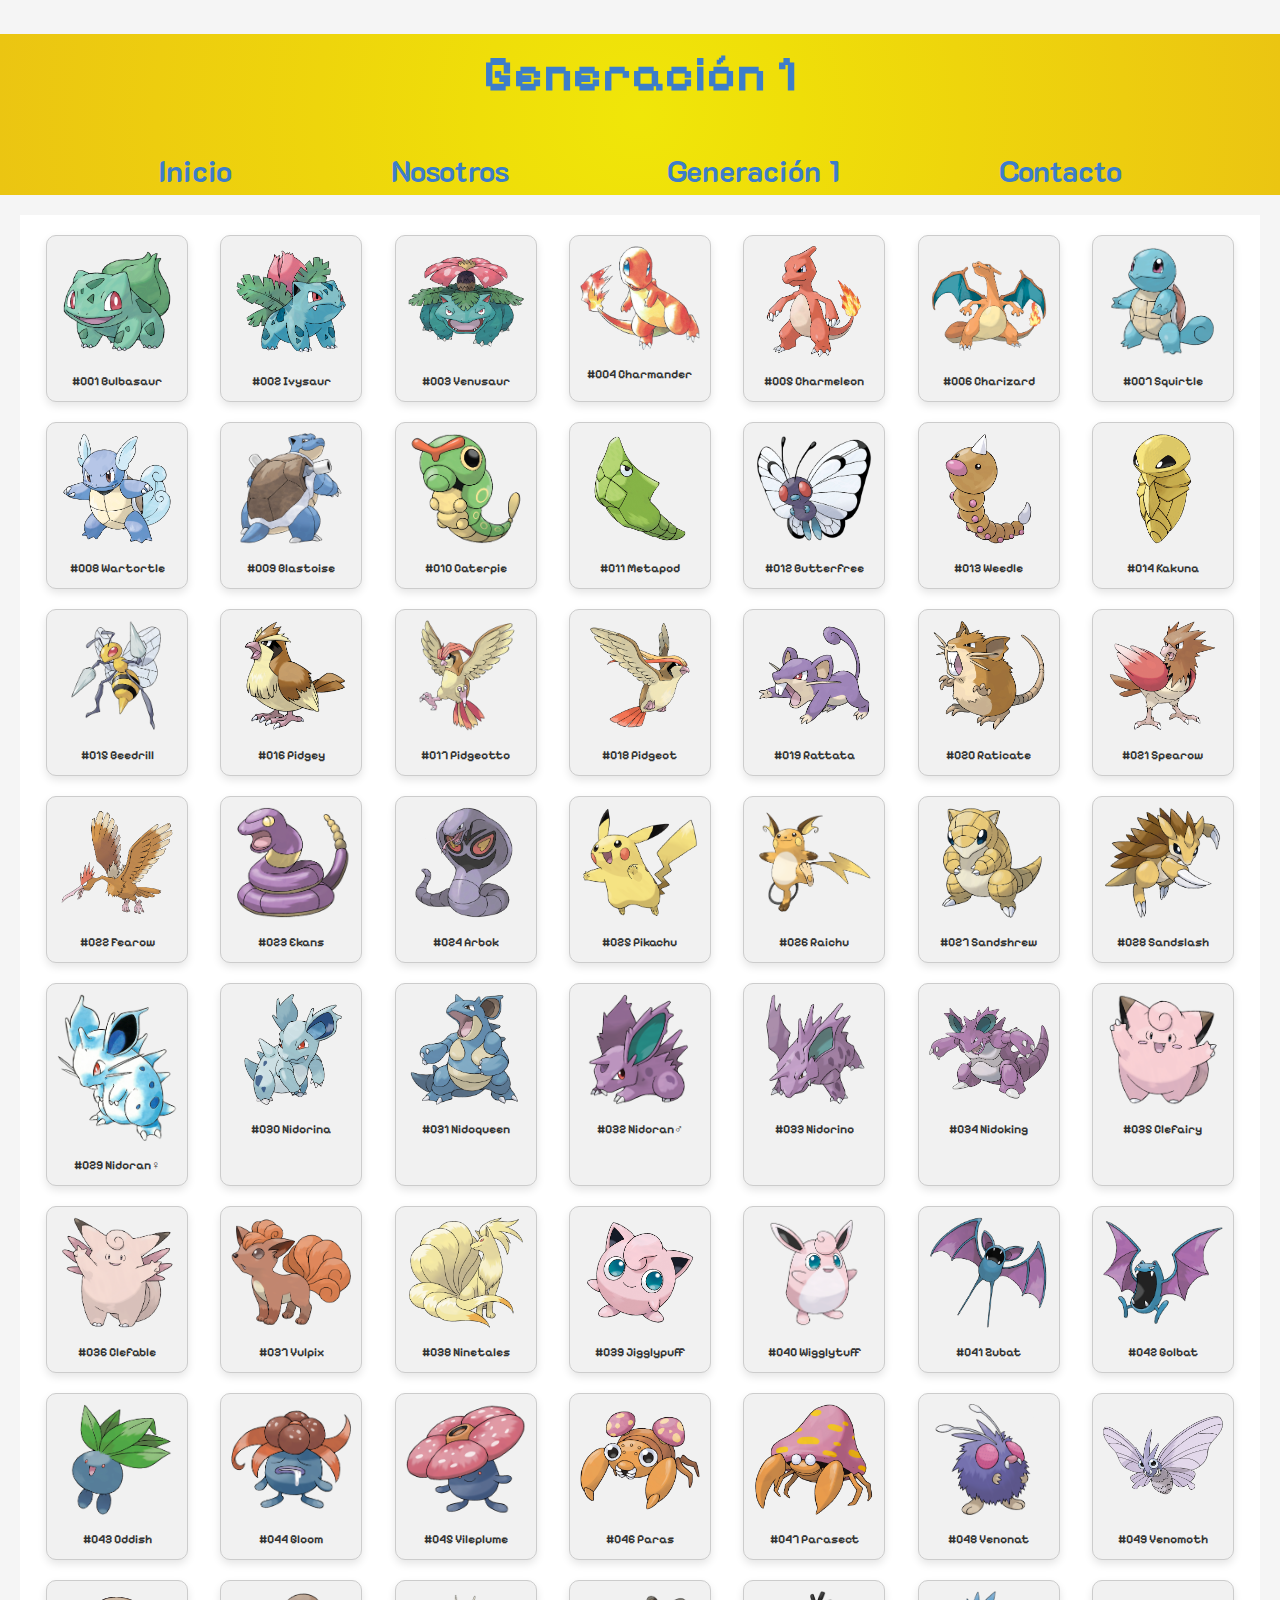
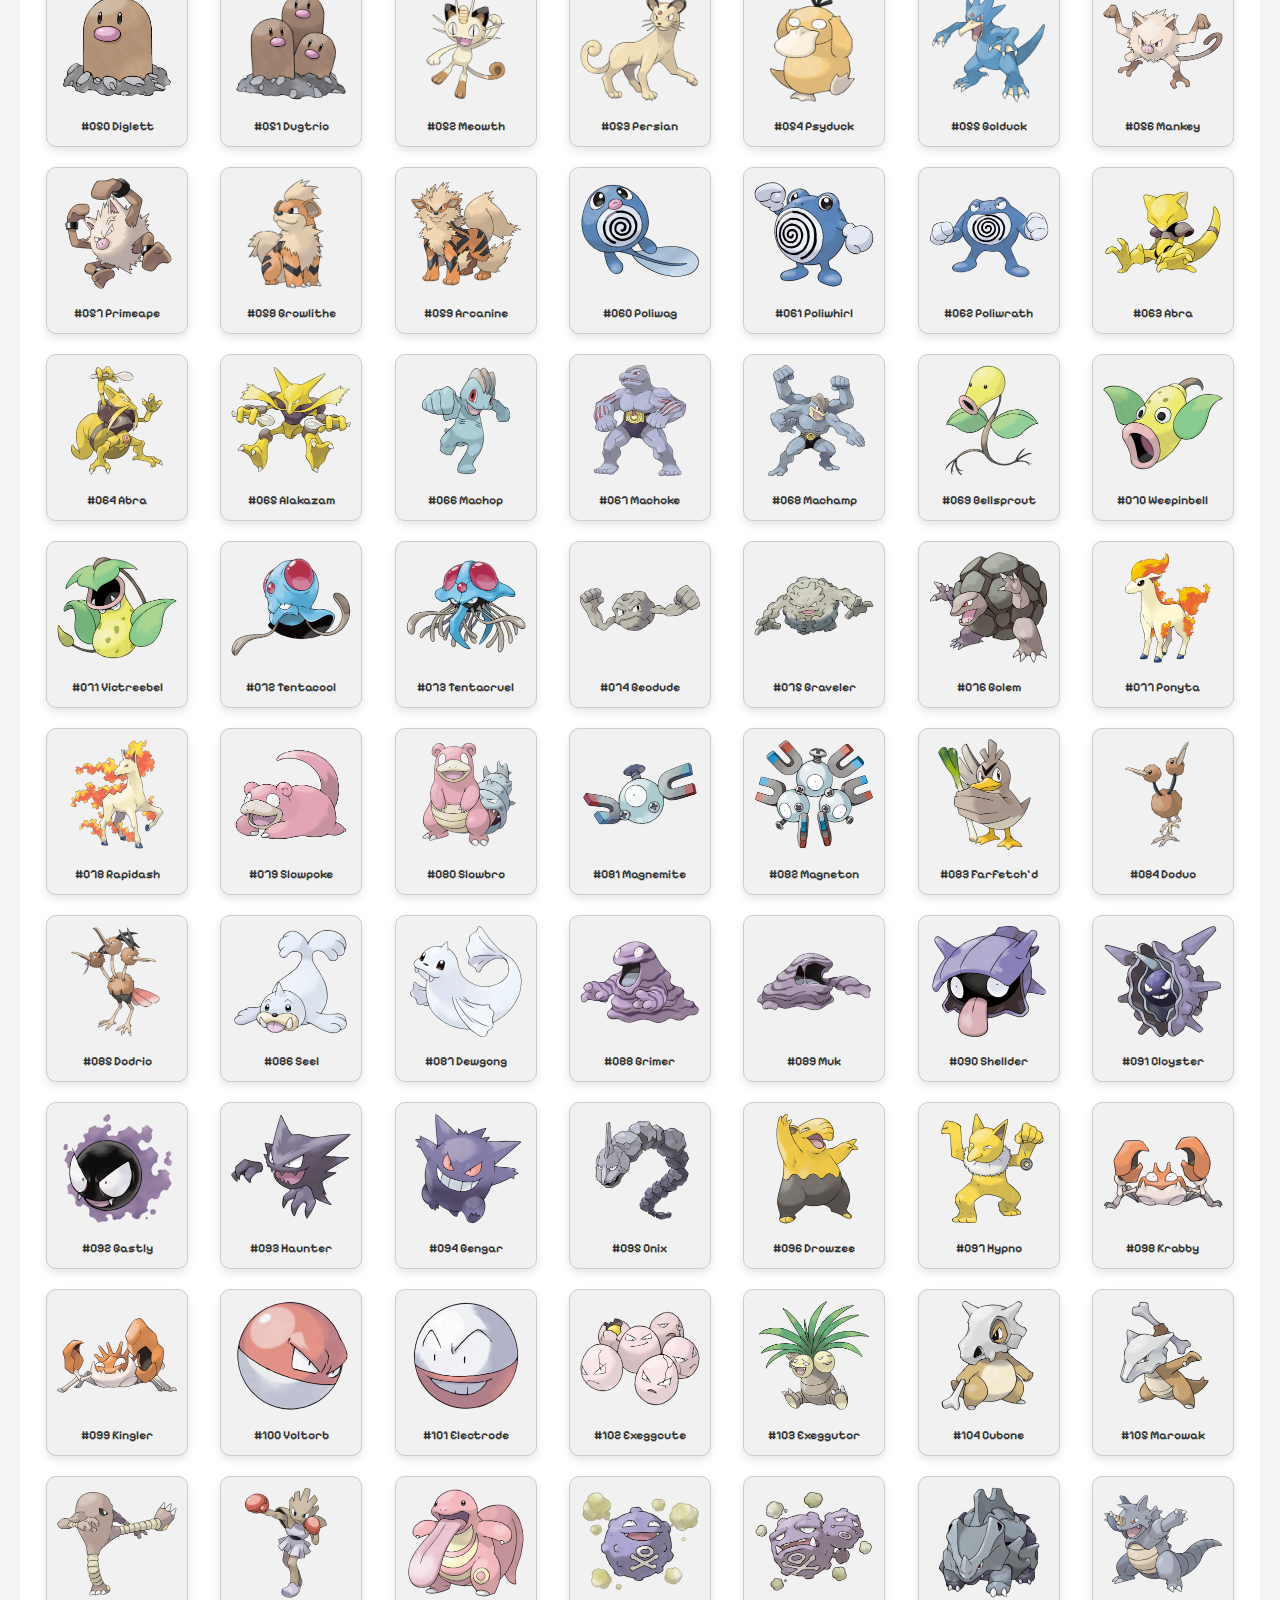
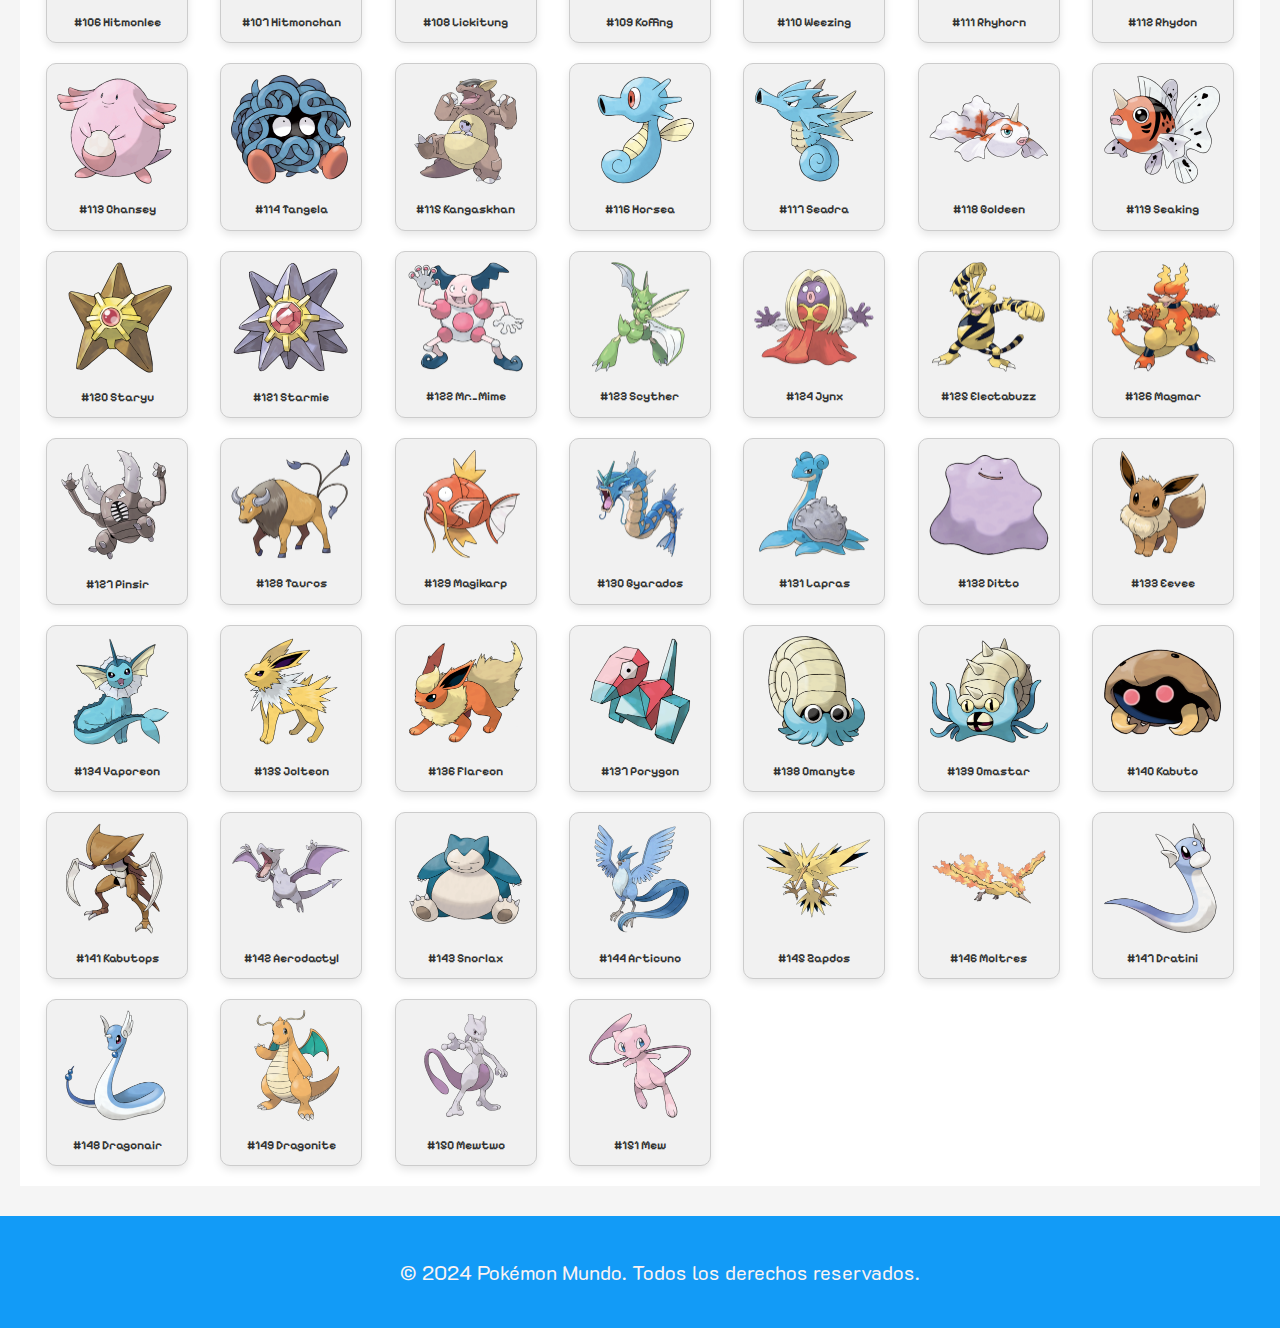
<file: generacion1.html>
<!DOCTYPE html>
<html lang="es">
<head>
    <meta charset="UTF-8">
    <meta name="viewport" content="width=device-width, initial-scale=1.0">
    <title>Generación 1 - Mundo Pokémon</title>
    <link rel="stylesheet" href="stylesgen1.css">
    <link rel="preconnect" href="https://fonts.googleapis.com">
    <link rel="preconnect" href="https://fonts.gstatic.com" crossorigin>
    <link href="https://fonts.googleapis.com/css2?family=Pixelify+Sans:wght@400..700&display=swap" rel="stylesheet">
    <link href="https://fonts.googleapis.com/css2?family=K2D:ital,wght@0,100;0,200;0,300;0,400;0,500;0,600;0,700;0,800;1,100;1,200;1,300;1,400;1,500;1,600;1,700;1,800&display=swap" rel="stylesheet">

</head>
<body>
    <header>
        <h1>Generación 1</h1>
        <nav>
            <ul>
                <li><a href="index.html">Inicio</a></li>
                <li><a href="sobreNosotros.html">Nosotros</a></li>
                <li><a href="generacion1.html">Generación 1</a></li>
                <li><a href="contact.html">Contacto</a></li>
            </ul>
        </nav>
    </header>

    <section id="generacion1">
            <div class="pokemon-list">
            

            <div class="pokemon">
                <a href="pd.html?pokemon=Bulbasaur">
                    <img src="images/Bulbasaur.png" alt="Bulbasaur">
                    <h3>#001 Bulbasaur</h3>
                </a>
            </div>
            
            <div class="pokemon">
                <a href="pd.html?pokemon=Ivysaur">
                    <img src="images/Ivysaur.png" alt="Ivysaur">
                    <h3>#002 Ivysaur</h3>
                </a>
            </div>
            
            <div class="pokemon">
                <a href="pd.html?pokemon=Venusaur">
                    <img src="images/Venusaur.png" alt="Venusaur">
                    <h3>#003 Venusaur</h3>
                </a>
            </div>
            
            <div class="pokemon">
                <a href="pd.html?pokemon=Charmander">
                    <img src="images/Charmander.png" alt="Charmander">
                    <h3>#004 Charmander</h3>
                </a>
            </div>
            
            <div class="pokemon">
                <a href="pd.html?pokemon=Charmeleon">
                    <img src="images/Charmeleon.png" alt="Charmeleon">
                    <h3>#005 Charmeleon</h3>
                </a>
            </div>
            
            <div class="pokemon">
                <a href="pd.html?pokemon=Charizard">
                    <img src="images/Charizard.png" alt="Charizard">
                    <h3>#006 Charizard</h3>
                </a>
            </div>
            
            <div class="pokemon">
                <a href="pd.html?pokemon=Squirtle">
                    <img src="images/Squirtle.png" alt="Squirtle">
                    <h3>#007 Squirtle</h3>
                </a>
            </div>
            
            <div class="pokemon">
                <a href="pd.html?pokemon=Wartortle">
                    <img src="images/Wartortle.png" alt="Wartortle">
                    <h3>#008 Wartortle</h3>
                </a>
            </div>
            
            <div class="pokemon">
                <a href="pd.html?pokemon=Blastoise">
                    <img src="images/Blastoise.png" alt="Blastoise">
                    <h3>#009 Blastoise</h3>
                </a>
            </div>
            
            <div class="pokemon">
                <a href="pd.html?pokemon=Caterpie">
                    <img src="images/Caterpie.png" alt="Caterpie">
                    <h3>#010 Caterpie</h3>
                </a>
            </div>
            
            <div class="pokemon">
                <a href="pd.html?pokemon=Metapod">
                    <img src="images/Metapod.png" alt="Metapod">
                    <h3>#011 Metapod</h3>
                </a>
            </div>
            
            <div class="pokemon">
                <a href="pd.html?pokemon=Butterfree">
                    <img src="images/Butterfree.png" alt="Butterfree">
                    <h3>#012 Butterfree</h3>
                </a>
            </div>
            
            <div class="pokemon">
                <a href="pd.html?pokemon=Weedle">
                    <img src="images/Weedle.png" alt="Weedle">
                    <h3>#013 Weedle</h3>
                </a>
            </div>
            
            <div class="pokemon">
                <a href="pd.html?pokemon=Kakuna">
                    <img src="images/Kakuna.png" alt="Kakuna">
                    <h3>#014 Kakuna</h3>
                </a>
            </div>

            <div class="pokemon">
                <a href="pd.html?pokemon=Beedrill">
                <img src="images/Beedrill.png" alt="Beedrill">
                <h3>#015 Beedrill</h3>
                </a>
            </div>
            
            <div class="pokemon">
                <a href="pd.html?pokemon=Pidgey">
                    <img src="images/Pidgey.png" alt="Pidgey">
                    <h3>#016 Pidgey</h3>
                </a>
            </div>
            
            <div class="pokemon">
                <a href="pd.html?pokemon=Pidgeotto">
                    <img src="images/Pidgeotto.png" alt="Pidgeotto">
                    <h3>#017 Pidgeotto</h3>
                </a>
            </div>
            
            <div class="pokemon">
                <a href="pd.html?pokemon=Pidgeot">
                    <img src="images/Pidgeot.png" alt="Pidgeot">
                    <h3>#018 Pidgeot</h3>
                </a>
            </div>
            
            <div class="pokemon">
                <a href="pd.html?pokemon=Rattata">
                    <img src="images/Rattata.png" alt="Rattata">
                    <h3>#019 Rattata</h3>
                </a>
            </div>
            
            <div class="pokemon">
                <a href="pd.html?pokemon=Raticate">
                    <img src="images/Raticate.png" alt="Raticate">
                    <h3>#020 Raticate</h3>
                </a>
            </div>
            
            <div class="pokemon">
                <a href="pd.html?pokemon=Spearow">
                    <img src="images/Spearow.png" alt="Spearow">
                    <h3>#021 Spearow</h3>
                </a>
            </div>
            
            <div class="pokemon">
                <a href="pd.html?pokemon=Fearow">
                    <img src="images/Fearow.png" alt="Fearow">
                    <h3>#022 Fearow</h3>
                </a>
            </div>
            
            <div class="pokemon">
                <a href="pd.html?pokemon=Ekans">
                    <img src="images/Ekans.png" alt="Ekans">
                    <h3>#023 Ekans</h3>
                </a>
            </div>

            <div class="pokemon">
                <a href="pd.html?pokemon=Arbok">
                <img src="images/Arbok.png" alt="Arbok">
                <h3>#024 Arbok</h3>
                </a>
            </div>
            
            <div class="pokemon">
                <a href="pd.html?pokemon=Pikachu">
                    <img src="images/Pikachu.png" alt="Pikachu">
                    <h3>#025 Pikachu</h3>
                </a>
            </div>
            
            <div class="pokemon">
                <a href="pd.html?pokemon=Raichu">
                    <img src="images/Raichu.png" alt="Raichu">
                    <h3>#026 Raichu</h3>
                </a>
            </div>
            
            <div class="pokemon">
                <a href="pd.html?pokemon=Sandshrew">
                    <img src="images/Sandshrew.png" alt="Sandshrew">
                    <h3>#027 Sandshrew</h3>
                </a>
            </div>
            
            <div class="pokemon">
                <a href="pd.html?pokemon=Sandslash">
                    <img src="images/Sandslash.png" alt="Sandslash">
                    <h3>#028 Sandslash</h3>
                </a>
            </div>
            
            <div class="pokemon">
                <a href="pd.html?pokemon=Nidoran♀">
                    <img src="images/Nidoran♀.png" alt="Nidoran♀">
                    <h3>#029 Nidoran♀</h3>
                </a>
            </div>
            
            <div class="pokemon">
                <a href="pd.html?pokemon=Nidorina">
                    <img src="images/Nidorina.png" alt="Nidorina">
                    <h3>#030 Nidorina</h3>
                </a>
            </div>
            
            <div class="pokemon">
                <a href="pd.html?pokemon=Nidoqueen">
                    <img src="images/Nidoqueen.png" alt="Nidoqueen">
                    <h3>#031 Nidoqueen</h3>
                </a>
            </div>
            
            <div class="pokemon">
                <a href="pd.html?pokemon=Nidoran♂">
                    <img src="images/Nidoran♂.png" alt="Nidoran♂">
                    <h3>#032 Nidoran♂</h3>
                </a>
            </div>
            
            <div class="pokemon">
                <a href="pd.html?pokemon=Nidorino">
                    <img src="images/Nidorino.png" alt="Nidorino">
                    <h3>#033 Nidorino</h3>
                </a>
            </div>
            
            <div class="pokemon">
                <a href="pd.html?pokemon=Nidoking">
                    <img src="images/Nidoking.png" alt="Nidoking">
                    <h3>#034 Nidoking</h3>
                </a>
            </div>
            
            <div class="pokemon">
                <a href="pd.html?pokemon=Clefairy">
                    <img src="images/Clefairy.png" alt="Clefairy">
                    <h3>#035 Clefairy</h3>
                </a>
            </div>
            
            <div class="pokemon">
                <a href="pd.html?pokemon=Clefable">
                    <img src="images/Clefable.png" alt="Clefable">
                    <h3>#036 Clefable</h3>
                </a>
            </div>
            
            <div class="pokemon">
                <a href="pd.html?pokemon=Vulpix">
                    <img src="images/Vulpix.png" alt="Vulpix">
                    <h3>#037 Vulpix</h3>
                </a>
            </div>

            <div class="pokemon">
                <a href="pd.html?pokemon=Ninetales">
                    <img src="images/Ninetales.png" alt="Ninetales">
                    <h3>#038 Ninetales</h3>
                </a>
            </div>

            <div class="pokemon">
                <a href="pd.html?pokemon=Jigglypuff">
                    <img src="images/Jigglypuff.png" alt="Jigglypuff">
                    <h3>#039 Jigglypuff</h3>
                </a>
            </div>

            <div class="pokemon">
                <a href="pd.html?pokemon=Wigglytuff">
                    <img src="images/Wigglytuff.png" alt="Wigglytuff">
                    <h3>#040 Wigglytuff</h3>
                </a>
            </div>

            <div class="pokemon">
                <a href="pd.html?pokemon=Zubat">
                    <img src="images/Zubat.png" alt="Zubat">
                    <h3>#041 Zubat</h3>
                </a>
            </div>

            <div class="pokemon">
                <a href="pd.html?pokemon=Golbat">
                    <img src="images/Golbat.png" alt="Golbat">
                    <h3>#042 Golbat</h3>
                </a>
            </div>
            
            <div class="pokemon">
                <a href="pd.html?pokemon=Oddish">
                    <img src="images/Oddish.png" alt="Oddish">
                    <h3>#043 Oddish</h3>
                </a>
            </div>
            
            <div class="pokemon">
                <a href="pd.html?pokemon=Gloom">
                    <img src="images/Gloom.png" alt="Gloom">
                    <h3>#044 Gloom</h3>
                </a>
            </div>
            
            <div class="pokemon">
                <a href="pd.html?pokemon=Vileplume">
                    <img src="images/Vileplume.png" alt="Vileplume">
                    <h3>#045 Vileplume</h3>
                </a>
            </div>
            
            <div class="pokemon">
                <a href="pd.html?pokemon=Paras">
                    <img src="images/Paras.png" alt="Paras">
                    <h3>#046 Paras</h3>
                </a>
            </div>
            
            <div class="pokemon">
                <a href="pd.html?pokemon=Parasect">
                    <img src="images/Parasect.png" alt="Parasect">
                    <h3>#047 Parasect</h3>
                </a>
            </div>
            
            <div class="pokemon">
                <a href="pd.html?pokemon=Venonat">
                    <img src="images/Venonat.png" alt="Venonat">
                    <h3>#048 Venonat</h3>
                </a>
            </div>
            
            <div class="pokemon">
                <a href="pd.html?pokemon=Venomoth">
                    <img src="images/Venomoth.png" alt="Venomoth">
                    <h3>#049 Venomoth</h3>
                </a>
            </div>
            
            <div class="pokemon">
                <a href="pd.html?pokemon=Diglett">
                    <img src="images/Diglett.png" alt="Diglett">
                    <h3>#050 Diglett</h3>
                </a>
            </div>
            
            <div class="pokemon">
                <a href="pd.html?pokemon=Dugtrio">
                    <img src="images/Dugtrio.png" alt="Dugtrio">
                    <h3>#051 Dugtrio</h3>
                </a>
            </div>
            
            <div class="pokemon">
                <a href="pd.html?pokemon=Meowth">
                    <img src="images/Meowth.png" alt="Meowth">
                    <h3>#052 Meowth</h3>
                </a>
            </div>
            
            <div class="pokemon">
                <a href="pd.html?pokemon=Persian">
                    <img src="images/Persian.png" alt="Persian">
                    <h3>#053 Persian</h3>
                </a>
            </div>
            
            <div class="pokemon">
                <a href="pd.html?pokemon=Psyduck">
                    <img src="images/Psyduck.png" alt="Psyduck">
                    <h3>#054 Psyduck</h3>
                </a>
            </div>
            
            <div class="pokemon">
                <a href="pd.html?pokemon=Golduck">
                    <img src="images/Golduck.png" alt="Golduck">
                    <h3>#055 Golduck</h3>
                </a>
            </div>
            
            <div class="pokemon">
                <a href="pd.html?pokemon=Mankey">
                    <img src="images/Mankey.png" alt="Mankey">
                    <h3>#056 Mankey</h3>
                </a>
            </div>
            
            <div class="pokemon">
                <a href="pd.html?pokemon=Primeape">
                    <img src="images/Primeape.png" alt="Primeape">
                    <h3>#057 Primeape</h3>
                </a>
            </div>
            
            <div class="pokemon">
                <a href="pd.html?pokemon=Growlithe">
                    <img src="images/Growlithe.png" alt="Growlithe">
                    <h3>#058 Growlithe</h3>
                </a>
            </div>
            
                        
            <div class="pokemon">
                <a href="pd.html?pokemon=Arcanine">
                <img src="images/Arcanine.png" alt="Arcanine">
                <h3>#059 Arcanine</h3>
                </a>
            </div>
            
            
            <div class="pokemon">
                <a href="pd.html?pokemon=Poliwag">
                <img src="images/Poliwag.png" alt="Poliwag">
                <h3>#060 Poliwag</h3>
                </a>
            </div>

            <div class="pokemon">
                <a href="pd.html?pokemon=Poliwhirl">
                <img src="images/Poliwhirl.png" alt="Poliwhirl">
                <h3>#061 Poliwhirl</h3>
                </a>
            </div>   
            
            <div class="pokemon">
                <a href="pd.html?pokemon=Poliwrath">
                <img src="images/Poliwrath.png" alt="Poliwrath">
                <h3>#062 Poliwrath</h3>
                </a>
            </div>

            <div class="pokemon">
                <a href="pd.html?pokemon=Abra">
                <img src="images/Abra.png" alt="Abra">
                <h3>#063 Abra</h3>
                </a>
            </div>

            <div class="pokemon">
                <a href="pd.html?pokemon=Kadabra">
                <img src="images/Kadabra.png" alt="Kadabra">
                <h3>#064 Abra</h3>
                </a>
            </div>

            <div class="pokemon">
                <a href="pd.html?pokemon=Alakazam">
                <img src="images/Alakazam.png" alt="Alakazam">
                <h3>#065 Alakazam</h3>
                </a>
            </div>

            <div class="pokemon">
                <a href="pd.html?pokemon=Machop">
                <img src="images/Machop.png" alt="Machop">
                <h3>#066 Machop</h3>
                </a>
            </div>

            <div class="pokemon">
                <a href="pd.html?pokemon=Machoke">
                <img src="images/Machoke.png" alt="Machoke">
                <h3>#067 Machoke</h3>
                </a>
            </div>

            <div class="pokemon">
                <a href="pd.html?pokemon=Machamp">
                <img src="images/Machamp.png" alt="Machamp">
                <h3>#068 Machamp</h3>
                </a>
            </div>

            <div class="pokemon">
                <a href="pd.html?pokemon=Bellsprout">
                <img src="images/Bellsprout.png" alt="Bellsprout">
                <h3>#069 Bellsprout</h3>
                </a>
            </div>

            <div class="pokemon">
                <a href="pd.html?pokemon=Weepinbell">
                <img src="images/Weepinbell.png" alt="Weepinbell">
                <h3>#070 Weepinbell</h3>
                </a>
            </div>

            <div class="pokemon">
                <a href="pd.html?pokemon=Victreebel">
                <img src="images/Victreebel.png" alt="Victreebel">
                <h3>#071 Victreebel</h3>
                </a>
            </div>

            <div class="pokemon">
                <a href="pd.html?pokemon=Tentacool">
                <img src="images/Tentacool.png" alt="Tentacool">
                <h3>#072 Tentacool</h3>
                </a>
            </div>

            <div class="pokemon">
                <a href="pd.html?pokemon=Tentacruel">
                <img src="images/Tentacruel.png" alt="Tentacruel">
                <h3>#073 Tentacruel</h3>
                </a>
            </div>

            <div class="pokemon">
                <a href="pd.html?pokemon=Geodude">
                <img src="images/Geodude.png" alt="Geodude">
                <h3>#074 Geodude</h3>
                </a>
            </div>

            <div class="pokemon">
                <a href="pd.html?pokemon=Graveler">
                <img src="images/Graveler.png" alt="Graveler">
                <h3>#075 Graveler</h3>
                </a>
            </div>

            <div class="pokemon">
                <a href="pd.html?pokemon=Golem">
                <img src="images/Golem.png" alt="Golem">
                <h3>#076 Golem</h3>
                </a>
            </div>

            <div class="pokemon">
                <a href="pd.html?pokemon=Ponyta">
                <img src="images/Ponyta.png" alt="Ponyta">
                <h3>#077 Ponyta</h3>
                </a>
            </div>

            <div class="pokemon">
                <a href="pd.html?pokemon=Rapidash">
                <img src="images/Rapidash.png" alt="Rapidash">
                <h3>#078 Rapidash</h3>
                </a>
            </div>

            <div class="pokemon">
                <a href="pd.html?pokemon=Slowpoke">
                <img src="images/Slowpoke.png" alt="Slowpoke">
                <h3>#079 Slowpoke</h3>
                </a>
            </div>

            <div class="pokemon">
                <a href="pd.html?pokemon=Slowbro">
                <img src="images/Slowbro.png" alt="Slowbro">
                <h3>#080 Slowbro</h3>
                </a>
            </div>

            <div class="pokemon">
                <a href="pd.html?pokemon=Magnemite">
                <img src="images/Magnemite.png" alt="Magnemite">
                <h3>#081 Magnemite</h3>
                </a>
            </div>

            <div class="pokemon">
                <a href="pd.html?pokemon=Magneton">
                <img src="images/Magneton.png" alt="Magneton">
                <h3>#082 Magneton</h3>
                </a>
            </div>

            <div class="pokemon">
                <a href="pd.html?pokemon=Farfetch'd">
                <img src="images/Farfetch'd.png" alt="Farfetch'd">
                <h3>#083 Farfetch'd</h3>
                </a>
            </div>

            <div class="pokemon">
                <a href="pd.html?pokemon=Doduo">
                <img src="images/Doduo.png" alt="Doduo">
                <h3>#084 Doduo</h3>
                </a>
            </div>

            <div class="pokemon">
                <a href="pd.html?pokemon=Dodrio">
                <img src="images/Dodrio.png" alt="Dodrio">
                <h3>#085 Dodrio</h3>
                </a>
            </div>

            <div class="pokemon">
                <a href="pd.html?pokemon=Seel">
                <img src="images/Seel.png" alt="Seel">
                <h3>#086 Seel</h3>
                </a>
            </div>

            <div class="pokemon">
                <a href="pd.html?pokemon=Dewgong">
                <img src="images/Dewgong.png" alt="Dewgong">
                <h3>#087 Dewgong</h3>
                </a>
            </div>

            <div class="pokemon">
                <a href="pd.html?pokemon=Grimer">
                <img src="images/Grimer.png" alt="Grimer">
                <h3>#088 Grimer</h3>
                </a>
            </div>

            <div class="pokemon">
                <a href="pd.html?pokemon=Muk">
                <img src="images/Muk.png" alt="Muk">
                <h3>#089 Muk</h3>
                </a>
            </div>

            <div class="pokemon">
                <a href="pd.html?pokemon=Shellder">
                <img src="images/Shellder.png" alt="Shellder">
                <h3>#090 Shellder</h3>
                </a>
            </div>

            <div class="pokemon">
                <a href="pd.html?pokemon=Cloyster">
                <img src="images/Cloyster.png" alt="Cloyster">
                <h3>#091 Cloyster</h3>
                </a>
            </div>

            <div class="pokemon">
                <a href="pd.html?pokemon=Gastly">
                <img src="images/Gastly.png" alt="Gastly">
                <h3>#092 Gastly</h3>
                </a>
            </div>

            <div class="pokemon">
                <a href="pd.html?pokemon=Haunter">
                <img src="images/Haunter.png" alt="Haunter">
                <h3>#093 Haunter</h3>
                </a>
            </div>

            <div class="pokemon">
                <a href="pd.html?pokemon=Gengar">
                <img src="images/Gengar.png" alt="Gengar">
                <h3>#094 Gengar</h3>
                </a>
            </div>

            <div class="pokemon">
                <a href="pd.html?pokemon=Onix">
                <img src="images/Onix.png" alt="Onix">
                <h3>#095 Onix</h3>
                </a>
            </div>

            <div class="pokemon">
                <a href="pd.html?pokemon=Drowzee">
                <img src="images/Drowzee.png" alt="Drowzee">
                <h3>#096 Drowzee</h3>
                </a>
            </div>

            <div class="pokemon">
                <a href="pd.html?pokemon=Hypno">
                <img src="images/Hypno.png" alt="Hypno">
                <h3>#097 Hypno</h3>
                </a>
            </div>

            <div class="pokemon">
                <a href="pd.html?pokemon=Krabby">
                <img src="images/Krabby.png" alt="Krabby">
                <h3>#098 Krabby</h3>
                </a>
            </div>

            <div class="pokemon">
                <a href="pd.html?pokemon=Kingler">
                <img src="images/Kingler.png" alt="Kingler">
                <h3>#099 Kingler</h3>
                </a>
            </div>

            <div class="pokemon">
                <a href="pd.html?pokemon=Voltorb">
                <img src="images/Voltorb.png" alt="Voltorb">
                <h3>#100 Voltorb</h3>
                </a>
            </div>

            <div class="pokemon">
                <a href="pd.html?pokemon=Electrode">
                <img src="images/Electrode.png" alt="Electrode">
                <h3>#101 Electrode</h3>
                </a>
            </div>

            <div class="pokemon">
                <a href="pd.html?pokemon=Exeggcute">
                <img src="images/Exeggcute.png" alt="Exeggcute">
                <h3>#102 Exeggcute</h3>
                </a>
            </div>

            <div class="pokemon">
                <a href="pd.html?pokemon=Exeggutor">
                <img src="images/Exeggutor.png" alt="Exeggutor">
                <h3>#103 Exeggutor</h3>
                </a>
            </div>

            <div class="pokemon">
                <a href="pd.html?pokemon=Cubone">
                <img src="images/Cubone.png" alt="Cubone">
                <h3>#104 Cubone</h3>
                </a>
            </div>

            <div class="pokemon">
                <a href="pd.html?pokemon=Marowak">
                <img src="images/Marowak.png" alt="Marowak">
                <h3>#105 Marowak</h3>
                </a>
            </div>

            <div class="pokemon">
                <a href="pd.html?pokemon=Hitmonlee">
                <img src="images/Hitmonlee.png" alt="Hitmonlee">
                <h3>#106 Hitmonlee</h3>
                </a>
            </div>

            <div class="pokemon">
                <a href="pd.html?pokemon=Hitmonchan">
                <img src="images/Hitmonchan.png" alt="Hitmonchan">
                <h3>#107 Hitmonchan</h3>
                </a>
            </div>

            <div class="pokemon">
                <a href="pd.html?pokemon=Lickitung">
                <img src="images/Lickitung.png" alt="Lickitung">
                <h3>#108 Lickitung</h3>
                </a>
            </div>

            <div class="pokemon">
                <a href="pd.html?pokemon=Koffing">
                <img src="images/Koffing.png" alt="Koffing">
                <h3>#109 Koffing</h3>
                </a>
            </div>

            <div class="pokemon">
                <a href="pd.html?pokemon=Weezing">
                <img src="images/Weezing.png" alt="Weezing">
                <h3>#110 Weezing</h3>
                </a>
            </div>

            <div class="pokemon">
                <a href="pd.html?pokemon=Rhyhorn">
                <img src="images/Rhyhorn.png" alt="Rhyhorn">
                <h3>#111 Rhyhorn</h3>
                </a>
            </div>

            <div class="pokemon">
                <a href="pd.html?pokemon=Rhydon">
                <img src="images/Rhydon.png" alt="Rhydon">
                <h3>#112 Rhydon</h3>
                </a>
            </div>

            <div class="pokemon">
                <a href="pd.html?pokemon=Chansey">
                <img src="images/Chansey.png" alt="Chansey">
                <h3>#113 Chansey</h3>
                </a>
            </div>

            <div class="pokemon">
                <a href="pd.html?pokemon=Tangela">
                <img src="images/Tangela.png" alt="Tangela">
                <h3>#114 Tangela</h3>
                </a>
            </div>

            <div class="pokemon">
                <a href="pd.html?pokemon=Kangaskhan">
                <img src="images/Kangaskhan.png" alt="Kangaskhan">
                <h3>#115 Kangaskhan</h3>
                </a>
            </div>

            <div class="pokemon">
                <a href="pd.html?pokemon=Horsea">
                <img src="images/Horsea.png" alt="Horsea">
                <h3>#116 Horsea</h3>
                </a>
            </div>

            <div class="pokemon">
                <a href="pd.html?pokemon=Seadra">
                <img src="images/Seadra.png" alt="Seadra">
                <h3>#117 Seadra</h3>
                </a>
            </div>

            <div class="pokemon">
                <a href="pd.html?pokemon=Goldeen">
                <img src="images/Goldeen.png" alt="Goldeen">
                <h3>#118 Goldeen</h3>
                </a>
            </div>

            <div class="pokemon">
                <a href="pd.html?pokemon=Seaking">
                <img src="images/Seaking.png" alt="Seaking">
                <h3>#119 Seaking</h3>
                </a>
            </div>

            <div class="pokemon">
                <a href="pd.html?pokemon=Staryu">
                <img src="images/Staryu.png" alt="Staryu">
                <h3>#120 Staryu</h3>
                </a>
            </div>

            <div class="pokemon">
                <a href="pd.html?pokemon=Starmie">
                <img src="images/Starmie.png" alt="Starmie">
                <h3>#121 Starmie</h3>
                </a>
            </div>

            <div class="pokemon">
                <a href="pd.html?pokemon=Mr._Mime">
                <img src="images/Mr._Mime.png" alt="Mr._Mime">
                <h3>#122 Mr._Mime</h3>
                </a>
            </div>

            <div class="pokemon">
                <a href="pd.html?pokemon=Scyther">
                <img src="images/Scyther.png" alt="Scyther">
                <h3>#123 Scyther</h3>
                </a>
            </div>

            <div class="pokemon">
                <a href="pd.html?pokemon=Jynx">
                <img src="images/Jynx.png" alt="Jynx">
                <h3>#124 Jynx</h3>
                </a>
            </div>

            <div class="pokemon">
                <a href="pd.html?pokemon=Electabuzz">
                <img src="images/Electabuzz.png" alt="Electabuzz">
                <h3>#125 Electabuzz</h3>
                </a>
            </div>

            <div class="pokemon">
                <a href="pd.html?pokemon=Magmar">
                <img src="images/Magmar.png" alt="Magmar">
                <h3>#126 Magmar</h3>
                </a>
            </div>

            <div class="pokemon">
                <a href="pd.html?pokemon=Pinsir">
                <img src="images/Pinsir.png" alt="Pinsir">
                <h3>#127 Pinsir</h3>
                </a>
            </div>

            <div class="pokemon">
                <a href="pd.html?pokemon=Tauros">
                <img src="images/Tauros.png" alt="Tauros">
                <h3>#128 Tauros</h3>
                </a>
            </div>

            <div class="pokemon">
                <a href="pd.html?pokemon=Magikarp">
                <img src="images/Magikarp.png" alt="Magikarp">
                <h3>#129 Magikarp</h3>
                </a>
            </div>

            <div class="pokemon">
                <a href="pd.html?pokemon=Gyarados">
                <img src="images/Gyarados.png" alt="Gyarados">
                <h3>#130 Gyarados</h3>
                </a>
            </div>

            <div class="pokemon">
                <a href="pd.html?pokemon=Lapras">
                <img src="images/Lapras.png" alt="Lapras">
                <h3>#131 Lapras</h3>
                </a>
            </div>

            <div class="pokemon">
                <a href="pd.html?pokemon=Ditto">
                <img src="images/Ditto.png" alt="Ditto">
                <h3>#132 Ditto</h3>
                </a>
            </div>

            <div class="pokemon">
                <a href="pd.html?pokemon=Eevee">
                <img src="images/Eevee.png" alt="Eevee">
                <h3>#133 Eevee</h3>
                </a>
            </div>

            <div class="pokemon">
                <a href="pd.html?pokemon=Vaporeon">
                <img src="images/Vaporeon.png" alt="Vaporeon">
                <h3>#134 Vaporeon</h3>
                </a>
            </div>

            <div class="pokemon">
                <a href="pd.html?pokemon=Jolteon">
                <img src="images/Jolteon.png" alt="Jolteon">
                <h3>#135 Jolteon</h3>
                </a>
            </div>

            <div class="pokemon">
                <a href="pd.html?pokemon=Flareon">
                <img src="images/Flareon.png" alt="Flareon">
                <h3>#136 Flareon</h3>
                </a>
            </div>

            <div class="pokemon">
                <a href="pd.html?pokemon=Porygon">
                <img src="images/Porygon.png" alt="Porygon">
                <h3>#137 Porygon</h3>
                </a>
            </div>

            <div class="pokemon">
                <a href="pd.html?pokemon=Omanyte">
                <img src="images/Omanyte.png" alt="Omanyte">
                <h3>#138 Omanyte</h3>
                </a>
            </div>

            <div class="pokemon">
                <a href="pd.html?pokemon=Omastar">
                <img src="images/Omastar.png" alt="Omastar">
                <h3>#139 Omastar</h3>
                </a>
            </div>

            <div class="pokemon">
                <a href="pd.html?pokemon=Kabuto">
                <img src="images/Kabuto.png" alt="Kabutor">
                <h3>#140 Kabuto</h3>
                </a>
            </div>

            <div class="pokemon">
                <a href="pd.html?pokemon=Kabutops">
                <img src="images/Kabutops.png" alt="Kabutops">
                <h3>#141 Kabutops</h3>
                </a>
            </div>

            <div class="pokemon">
                <a href="pd.html?pokemon=Aerodactyl">
                <img src="images/Aerodactyl.png" alt="Aerodactyl">
                <h3>#142 Aerodactyl</h3>
                </a>
            </div>

            <div class="pokemon">
                <a href="pd.html?pokemon=Snorlax">
                <img src="images/Snorlax.png" alt="Snorlax">
                <h3>#143 Snorlax</h3>
                </a>
            </div>

            <div class="pokemon">
                <a href="pd.html?pokemon=Articuno">
                <img src="images/Articuno.png" alt="Articuno">
                <h3>#144 Articuno</h3>
                </a>
            </div>

            <div class="pokemon">
                <a href="pd.html?pokemon=Zapdos">
                <img src="images/Zapdos.png" alt="Zapdos">
                <h3>#145 Zapdos</h3>
                </a>
            </div>

            <div class="pokemon">
                <a href="pd.html?pokemon=Moltres">
                <img src="images/Moltres.png" alt="Moltres">
                <h3>#146 Moltres</h3>
                </a>
            </div>

            <div class="pokemon">
                <a href="pd.html?pokemon=Dratini">
                <img src="images/Dratini.png" alt="Dratini">
                <h3>#147 Dratini</h3>
                </a>
            </div>

            <div class="pokemon">
                <a href="pd.html?pokemon=Dragonair">
                <img src="images/Dragonair.png" alt="Dragonair">
                <h3>#148 Dragonair</h3>
                </a>
            </div>

            <div class="pokemon">
                <a href="pd.html?pokemon=Dragonite">
                <img src="images/Dragonite.png" alt="Dragonite">
                <h3>#149 Dragonite</h3>
                </a>
            </div>

            <div class="pokemon">
                <a href="pd.html?pokemon=Mewtwo">
                <img src="images/Mewtwo.png" alt="Mewtwo">
                <h3>#150 Mewtwo</h3>
                </a>
            </div>

            <div class="pokemon">
                <a href="pd.html?pokemon=Mew">
                <img src="images/Mew.png" alt="Mew">
                <h3>#151 Mew</h3>
                </a>
            </div>

            </div>
    </section>

    <footer class="footer">
        <p>&copy; 2024 Pokémon Mundo. Todos los derechos reservados.</p>
    </footer>
</body>
</html>
</file>
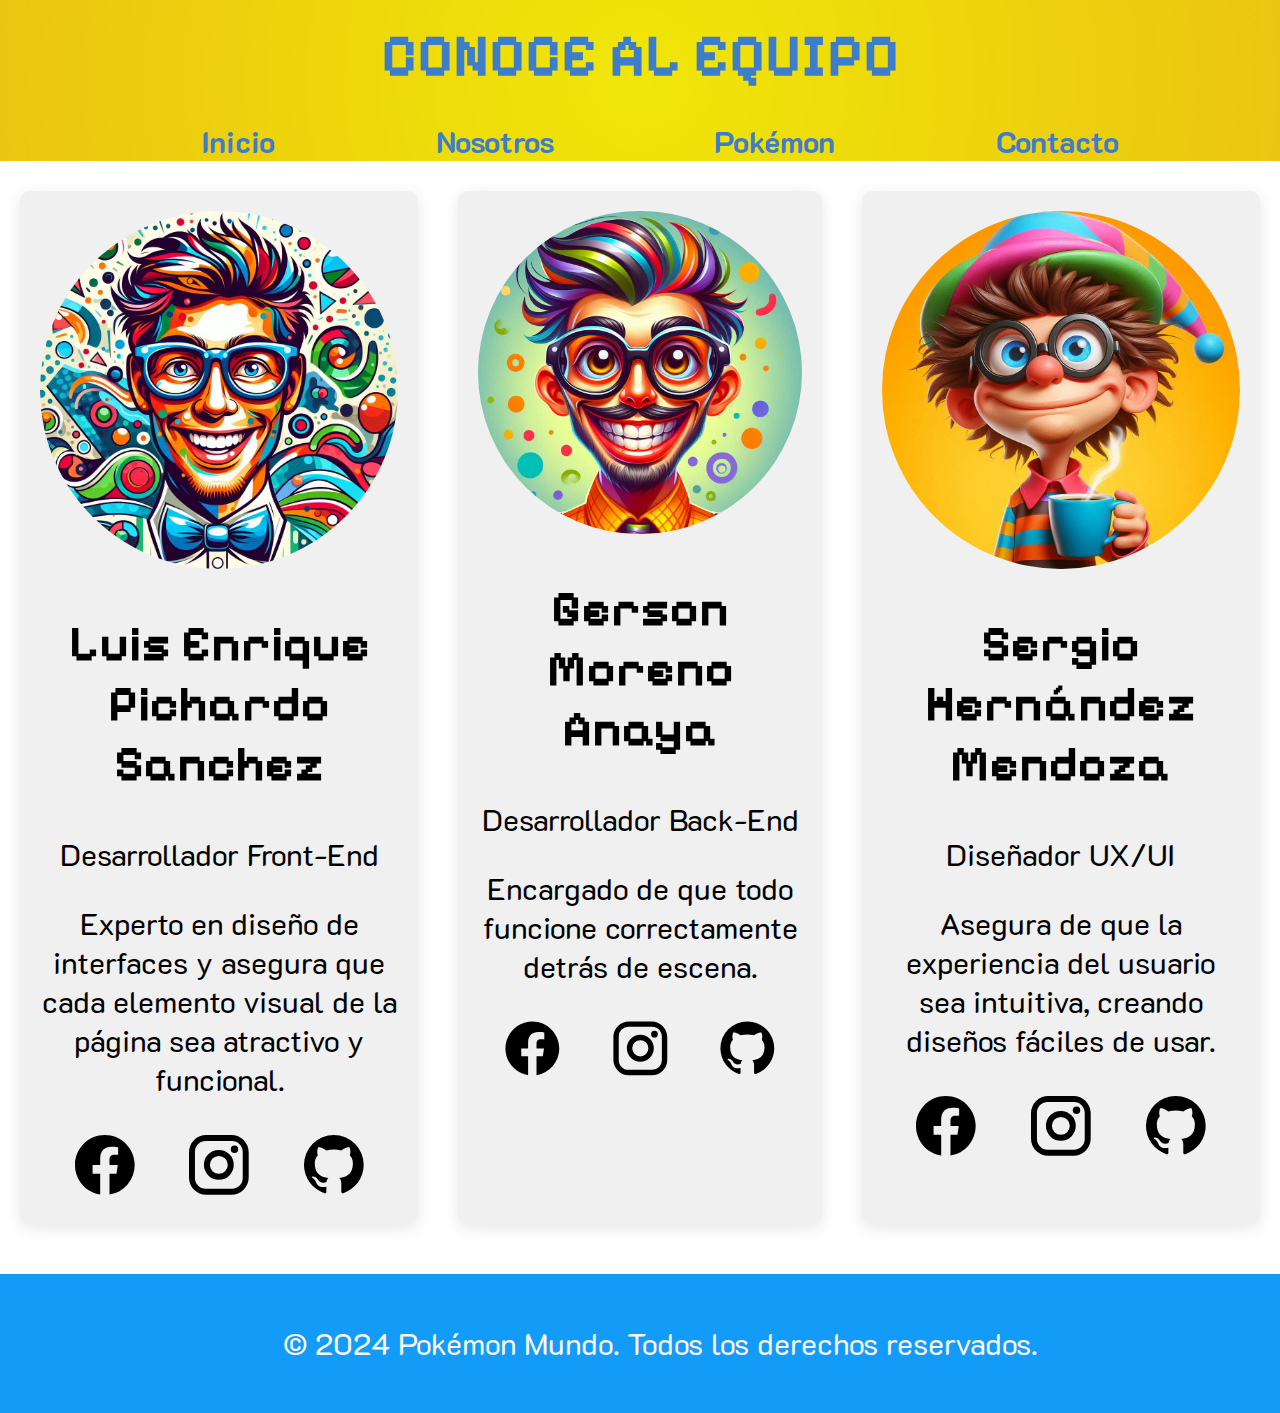
<file: sobreNosotros.html>
<!DOCTYPE html>
<html lang="es">
<head>
    <meta charset="UTF-8">
    <meta name="viewport" content="width=device-width, initial-scale=1.0">
    <meta http-equiv="X-UA-Compatible" content="IE=edge">
    <title>Equipo de Desarrolladores</title>
    <link rel="stylesheet" href="css/nosotros.css" as="style">
    <link rel="preconnect" href="https://fonts.googleapis.com">
    <link rel="preconnect" href="https://fonts.gstatic.com" crossorigin>
    <link href="https://fonts.googleapis.com/css2?family=Pixelify+Sans:wght@400..700&display=swap" rel="stylesheet">
    <link href="https://fonts.googleapis.com/css2?family=K2D:ital,wght@0,100;0,200;0,300;0,400;0,500;0,600;0,700;0,800;1,100;1,200;1,300;1,400;1,500;1,600;1,700;1,800&display=swap" rel="stylesheet">
</head>
<body class="center">
    <header class="bg-header">
        <h1 class="centrado margen_cero h1-color">CONOCE AL EQUIPO</h1>
        <nav>
            <ul>
                <li><a href="index.html">Inicio</a></li>
                <li><a href="sobreNosotros.html">Nosotros</a></li>
                <li class="dropdown">
                    <a href="#pokemon">Pokémon</a>
                    <ul class="dropdown-content">
                        <li><a href="generacion1.html">Generación 1</a></li> 
                        <li><a href="generacion2.html">Generación 2</a></li>
                        <li><a href="generacion3.html">Generación 3</a></li>
                    </ul>
                </li>
                <li><a href="contact.html">Contacto</a></li>
            </ul>
        </nav>
    </header>
    
    <section class="equipo_imagen">
        <div class="equipoM">
            <img src="images/persona_1.png" alt="Persona 1" class="fotoM">
            <h2>Luis Enrique Pichardo Sanchez</h2>
            <p class="role">Desarrollador Front-End</p>
            <p>Experto en diseño de interfaces y asegura que cada elemento visual de la página sea atractivo y funcional.</p>
            <div class="redes">
                    <a href="https://www.facebook.com/?locale=es_LA"><svg class="foto_logo" xmlns="http://www.w3.org/2000/svg" viewBox="0 0 24 24"><title>facebook</title><path d="M12 2.04C6.5 2.04 2 6.53 2 12.06C2 17.06 5.66 21.21 10.44 21.96V14.96H7.9V12.06H10.44V9.85C10.44 7.34 11.93 5.96 14.22 5.96C15.31 5.96 16.45 6.15 16.45 6.15V8.62H15.19C13.95 8.62 13.56 9.39 13.56 10.18V12.06H16.34L15.89 14.96H13.56V21.96A10 10 0 0 0 22 12.06C22 6.53 17.5 2.04 12 2.04Z" /></svg></a>
                    <a href="https://www.instagram.com/?hl=es"><svg class="foto_logo" xmlns="http://www.w3.org/2000/svg" viewBox="0 0 24 24"><title>instagram</title><path d="M7.8,2H16.2C19.4,2 22,4.6 22,7.8V16.2A5.8,5.8 0 0,1 16.2,22H7.8C4.6,22 2,19.4 2,16.2V7.8A5.8,5.8 0 0,1 7.8,2M7.6,4A3.6,3.6 0 0,0 4,7.6V16.4C4,18.39 5.61,20 7.6,20H16.4A3.6,3.6 0 0,0 20,16.4V7.6C20,5.61 18.39,4 16.4,4H7.6M17.25,5.5A1.25,1.25 0 0,1 18.5,6.75A1.25,1.25 0 0,1 17.25,8A1.25,1.25 0 0,1 16,6.75A1.25,1.25 0 0,1 17.25,5.5M12,7A5,5 0 0,1 17,12A5,5 0 0,1 12,17A5,5 0 0,1 7,12A5,5 0 0,1 12,7M12,9A3,3 0 0,0 9,12A3,3 0 0,0 12,15A3,3 0 0,0 15,12A3,3 0 0,0 12,9Z" /></svg><a href=""></a><a href=""></a></a>
                    <a href="https://github.com/login"><svg class="foto_logo" xmlns="http://www.w3.org/2000/svg" viewBox="0 0 24 24"><title>github</title><path d="M12,2A10,10 0 0,0 2,12C2,16.42 4.87,20.17 8.84,21.5C9.34,21.58 9.5,21.27 9.5,21C9.5,20.77 9.5,20.14 9.5,19.31C6.73,19.91 6.14,17.97 6.14,17.97C5.68,16.81 5.03,16.5 5.03,16.5C4.12,15.88 5.1,15.9 5.1,15.9C6.1,15.97 6.63,16.93 6.63,16.93C7.5,18.45 8.97,18 9.54,17.76C9.63,17.11 9.89,16.67 10.17,16.42C7.95,16.17 5.62,15.31 5.62,11.5C5.62,10.39 6,9.5 6.65,8.79C6.55,8.54 6.2,7.5 6.75,6.15C6.75,6.15 7.59,5.88 9.5,7.17C10.29,6.95 11.15,6.84 12,6.84C12.85,6.84 13.71,6.95 14.5,7.17C16.41,5.88 17.25,6.15 17.25,6.15C17.8,7.5 17.45,8.54 17.35,8.79C18,9.5 18.38,10.39 18.38,11.5C18.38,15.32 16.04,16.16 13.81,16.41C14.17,16.72 14.5,17.33 14.5,18.26C14.5,19.6 14.5,20.68 14.5,21C14.5,21.27 14.66,21.59 15.17,21.5C19.14,20.16 22,16.42 22,12A10,10 0 0,0 12,2Z" /></svg><a href=""></a><a href=""></a></a>
            </div>
        </div>

        <div class="equipoM">
            <img src="images/persona_3.png" alt="Persona 2" class="fotoM">
            <h2>Gerson Moreno Anaya</h2>
            <p class="role">Desarrollador Back-End</p>
            <p>Encargado de que todo funcione correctamente detrás de escena.</p>
            <div class="redes">
                    <a href="https://www.facebook.com/?locale=es_LA"><svg class="foto_logo" xmlns="http://www.w3.org/2000/svg" viewBox="0 0 24 24"><title>facebook</title><path d="M12 2.04C6.5 2.04 2 6.53 2 12.06C2 17.06 5.66 21.21 10.44 21.96V14.96H7.9V12.06H10.44V9.85C10.44 7.34 11.93 5.96 14.22 5.96C15.31 5.96 16.45 6.15 16.45 6.15V8.62H15.19C13.95 8.62 13.56 9.39 13.56 10.18V12.06H16.34L15.89 14.96H13.56V21.96A10 10 0 0 0 22 12.06C22 6.53 17.5 2.04 12 2.04Z" /></svg></a>
                    <a href="https://www.instagram.com/?hl=es"><svg class="foto_logo" xmlns="http://www.w3.org/2000/svg" viewBox="0 0 24 24"><title>instagram</title><path d="M7.8,2H16.2C19.4,2 22,4.6 22,7.8V16.2A5.8,5.8 0 0,1 16.2,22H7.8C4.6,22 2,19.4 2,16.2V7.8A5.8,5.8 0 0,1 7.8,2M7.6,4A3.6,3.6 0 0,0 4,7.6V16.4C4,18.39 5.61,20 7.6,20H16.4A3.6,3.6 0 0,0 20,16.4V7.6C20,5.61 18.39,4 16.4,4H7.6M17.25,5.5A1.25,1.25 0 0,1 18.5,6.75A1.25,1.25 0 0,1 17.25,8A1.25,1.25 0 0,1 16,6.75A1.25,1.25 0 0,1 17.25,5.5M12,7A5,5 0 0,1 17,12A5,5 0 0,1 12,17A5,5 0 0,1 7,12A5,5 0 0,1 12,7M12,9A3,3 0 0,0 9,12A3,3 0 0,0 12,15A3,3 0 0,0 15,12A3,3 0 0,0 12,9Z" /></svg><a href=""></a><a href=""></a></a>
                    <a href="https://github.com/login"><svg class="foto_logo" xmlns="http://www.w3.org/2000/svg" viewBox="0 0 24 24"><title>github</title><path d="M12,2A10,10 0 0,0 2,12C2,16.42 4.87,20.17 8.84,21.5C9.34,21.58 9.5,21.27 9.5,21C9.5,20.77 9.5,20.14 9.5,19.31C6.73,19.91 6.14,17.97 6.14,17.97C5.68,16.81 5.03,16.5 5.03,16.5C4.12,15.88 5.1,15.9 5.1,15.9C6.1,15.97 6.63,16.93 6.63,16.93C7.5,18.45 8.97,18 9.54,17.76C9.63,17.11 9.89,16.67 10.17,16.42C7.95,16.17 5.62,15.31 5.62,11.5C5.62,10.39 6,9.5 6.65,8.79C6.55,8.54 6.2,7.5 6.75,6.15C6.75,6.15 7.59,5.88 9.5,7.17C10.29,6.95 11.15,6.84 12,6.84C12.85,6.84 13.71,6.95 14.5,7.17C16.41,5.88 17.25,6.15 17.25,6.15C17.8,7.5 17.45,8.54 17.35,8.79C18,9.5 18.38,10.39 18.38,11.5C18.38,15.32 16.04,16.16 13.81,16.41C14.17,16.72 14.5,17.33 14.5,18.26C14.5,19.6 14.5,20.68 14.5,21C14.5,21.27 14.66,21.59 15.17,21.5C19.14,20.16 22,16.42 22,12A10,10 0 0,0 12,2Z" /></svg><a href=""></a><a href=""></a></a>
            </div>
        </div>

        <div class="equipoM">
            <img src="images/persona_2.png" alt="Persona 3" class="fotoM">
            <h2>Sergio Hernández Mendoza</h2>
            <p class="role">Diseñador UX/UI</p>
            <p>Asegura de que la experiencia del usuario sea intuitiva, creando diseños fáciles de usar.</p>
            <div class="redes">
                    <a href="https://www.facebook.com/?locale=es_LA"><svg class="foto_logo" xmlns="http://www.w3.org/2000/svg" viewBox="0 0 24 24"><title>facebook</title><path d="M12 2.04C6.5 2.04 2 6.53 2 12.06C2 17.06 5.66 21.21 10.44 21.96V14.96H7.9V12.06H10.44V9.85C10.44 7.34 11.93 5.96 14.22 5.96C15.31 5.96 16.45 6.15 16.45 6.15V8.62H15.19C13.95 8.62 13.56 9.39 13.56 10.18V12.06H16.34L15.89 14.96H13.56V21.96A10 10 0 0 0 22 12.06C22 6.53 17.5 2.04 12 2.04Z" /></svg></a>
                    <a href="https://www.instagram.com/?hl=es"><svg class="foto_logo" xmlns="http://www.w3.org/2000/svg" viewBox="0 0 24 24"><title>instagram</title><path d="M7.8,2H16.2C19.4,2 22,4.6 22,7.8V16.2A5.8,5.8 0 0,1 16.2,22H7.8C4.6,22 2,19.4 2,16.2V7.8A5.8,5.8 0 0,1 7.8,2M7.6,4A3.6,3.6 0 0,0 4,7.6V16.4C4,18.39 5.61,20 7.6,20H16.4A3.6,3.6 0 0,0 20,16.4V7.6C20,5.61 18.39,4 16.4,4H7.6M17.25,5.5A1.25,1.25 0 0,1 18.5,6.75A1.25,1.25 0 0,1 17.25,8A1.25,1.25 0 0,1 16,6.75A1.25,1.25 0 0,1 17.25,5.5M12,7A5,5 0 0,1 17,12A5,5 0 0,1 12,17A5,5 0 0,1 7,12A5,5 0 0,1 12,7M12,9A3,3 0 0,0 9,12A3,3 0 0,0 12,15A3,3 0 0,0 15,12A3,3 0 0,0 12,9Z" /></svg><a href=""></a><a href=""></a></a>
                    <a href="https://github.com/login"><svg class="foto_logo" xmlns="http://www.w3.org/2000/svg" viewBox="0 0 24 24"><title>github</title><path d="M12,2A10,10 0 0,0 2,12C2,16.42 4.87,20.17 8.84,21.5C9.34,21.58 9.5,21.27 9.5,21C9.5,20.77 9.5,20.14 9.5,19.31C6.73,19.91 6.14,17.97 6.14,17.97C5.68,16.81 5.03,16.5 5.03,16.5C4.12,15.88 5.1,15.9 5.1,15.9C6.1,15.97 6.63,16.93 6.63,16.93C7.5,18.45 8.97,18 9.54,17.76C9.63,17.11 9.89,16.67 10.17,16.42C7.95,16.17 5.62,15.31 5.62,11.5C5.62,10.39 6,9.5 6.65,8.79C6.55,8.54 6.2,7.5 6.75,6.15C6.75,6.15 7.59,5.88 9.5,7.17C10.29,6.95 11.15,6.84 12,6.84C12.85,6.84 13.71,6.95 14.5,7.17C16.41,5.88 17.25,6.15 17.25,6.15C17.8,7.5 17.45,8.54 17.35,8.79C18,9.5 18.38,10.39 18.38,11.5C18.38,15.32 16.04,16.16 13.81,16.41C14.17,16.72 14.5,17.33 14.5,18.26C14.5,19.6 14.5,20.68 14.5,21C14.5,21.27 14.66,21.59 15.17,21.5C19.14,20.16 22,16.42 22,12A10,10 0 0,0 12,2Z" /></svg><a href=""></a><a href=""></a></a>
            </div>
        </div>
    </section>
    <footer class="footer">
        <p>&copy; 2024 Pokémon Mundo. Todos los derechos reservados.</p>
    </footer>
</body>
</html>
</file>
<file: stylesgen1.css>
:root {
    --negro: #070707;
    --gris: #2b2a2a;
    --blanco: #fbf3f3;
    --color-principal: #ffcb05;
    --azul: #129bf7;
}

html {
    font-size: 62.5%;
    box-sizing: border-box;
}

.pixelify-sans-uniquifier> {
    font-family: "Pixelify Sans", sans-serif;
}

.k2d-thin {
    font-family: "K2D", sans-serif;
}

*::after,
*::before {
    box-sizing: border-box;
}

h1,
h2,
h3 {
    font-family: Pixelify Sans;
}

h1 {
    font-size: 5rem;
}

h3 {
    font: size 3rem;
}

ul {
    padding-left: 0px;
}

p {
    font-size: 2rem;
}

.margen-cero {
    margin: 0px;
    padding: 0px;
}

.centrado {
    margin: 0 auto;
}

body {
    font-family: K2D;
    background-color: #f5f5f5;
    color: #333;
    line-height: 1.6;
    margin: 0;
}

header {
    background-image: radial-gradient(circle, #f0e609, #efde09, #eed50c, #edcd0f, #ebc512);
    text-align: center;
}

header {
    color: #3d7dca;
    margin-bottom: 1rem;
}

nav ul {
    list-style: none;
    display: flex;
    justify-content: space-evenly;
}

nav ul li {
    font-size: 3rem;
}

nav ul li a {
    text-decoration: none;
    color: #3d7dca;
    font-weight: bold;
}

nav .dropdown {
    cursor: pointer;
}

nav .dropdown:hover .dropdown-content {
    display: block;
}

.dropdown-content {
    display: none;
    position: absolute;
    background-color: #fff;
    min-width: (100%, 1rem);
    box-shadow: 0px 8px 16px rgba(0, 0, 0, 0.2);
    z-index: 1;
    text-align: center;
    border-radius: 5%;
}

.dropdown-content li {
    list-style: none;
    padding: 2rem;
    text-align: center;
}

.dropdown-content li a {
    color: #333;
    text-decoration: none;
    display: block;
}

.dropdown-content li a:hover {
    background-color: #f1f1f1;
}

.hero-bg {
    width: 100%;
    background-image: url("../images/pokedex-5593125_1920.jpg");
    background-position: center;
    background-size: cover;
    height: 30rem;
    text-align: center;
    margin-bottom: 2rem;
    margin-top: 5rem;
    height: 100%;
}

.text-bg {
    background-image: linear-gradient(201deg, #0093E9 0%, #80D0C7 100%);
    border-radius: 2rem;
}

.text h2 {
    margin: 0;
}

.imagen-texto {
    width: 20%;
    height: auto;
}

.grid {
    display: grid;
    grid-template-rows: repeat(2, 1fr);
}

.text {
    color: var(--negro);
    font-size: 3rem;
    text-align: center;
}

/* Estilos generales */
section {
    padding: 20px;
    margin: 20px;
}

section#about {
    background-color: #fff;
    text-align: center;
    border-radius: 10px;
    box-shadow: 0 4px 8px rgba(0, 0, 0, 0.1);
}

/* Sección de la generación 1 */
#generacion1 {
    padding: 20px;
    text-align: center;
    background-color: #ffffff;
    margin-top: 20px;
}

.pokemon-list {
    display: grid;
    grid-template-columns: repeat(auto-fit, minmax(150px, 1fr));
    gap: 20px;
    justify-items: center;
}

.pokemon {
    background-color: #f1f1f1;
    border: 1px solid #ccc;
    border-radius: 10px;
    padding: 10px;
    box-shadow: 0 4px 8px rgba(0, 0, 0, 0.1);
    transition: transform 0.3s ease, box-shadow 0.3s ease;
}


.pokemon img {
    width: 100%;
    max-width: 120px;
    height: auto;
    margin-bottom: 10px;
    transition: transform 0.6s ease; 
}

.pokemon img:hover {
    transform: rotate(360deg); 
}

.pokemon h3 {
    margin: 0;
    font-size: 1.2em;
}

.pokemon:hover {
    transform: scale(1.05);
    box-shadow: 0 6px 12px rgba(0, 0, 0, 0.2);
}

.pokemon a {
    text-decoration: none;
    color: #333;
}


@media (max-width: 600px) {
    h1 {
        font-size: 2em;
    }

    .pokemon-list {
        grid-template-columns: repeat(auto-fit, minmax(120px, 1fr));
    }

    .pokemon img {
        max-width: 100px;
    }
}

.footer {
    background-color: var(--azul);
    color: var(--blanco);
    text-align: center;
    padding: 2rem;
    width: 100%;
    margin-top: 3rem;
}


.imagenes {
    display: grid;
    grid-template-columns: repeat(2, 1fr);
    align-items: center;
    column-gap: 2rem;
    width: 95%;
}

.fondo-imagen {
    border-radius: 50%;
    background-color: var(--color-principal);
    justify-content: center;
    margin: 3rem 0;
    display: flex;
    align-items: center;
    width: 100%;
    height: 100%;
}

@media (min-width: 750px) {
    .imagenes {
        display: grid;
        grid-template-columns: repeat(4, 1fr);
    }
}
</file>
<file: css/nosotros.css>
:root{
    --color-principal:#F7E645;
    --color_secundario:#F7D145;
    --color_terciario:#129bf7;
    --color-quintenario:#3d7dca;
    --color_cuaternario:#FAB62F;
    --negro:#181717;
    --gris:#2c2b2b;
    --blanco:#fbf6f6;
}
html{
    font-size: 62.5%;
    box-sizing: border-box;
}

*::after,*::before{
    box-sizing: inherit;
}

body{
    margin: 0 auto;
    font-family: 'K2D';
}

h1,h2,h3{
    font-family:"Pixelify Sans";
}
h1{
    font-size: 6rem;
}
h2{
    font-size: 5rem;
}
h3{
    font-size: 4rem;
}
p{
    font-size: 3rem;
}
.center{
    margin: 0 auto;
}
nav ul {
    list-style: none;
    display: flex;
    justify-content: space-evenly;
}

nav ul li {
    font-size: 3rem;
}

nav ul li a {
    text-decoration: none;
    color: var(--color-quintenario);
    font-weight: bold;
}
nav .dropdown {
    cursor: pointer;
}

nav .dropdown:hover .dropdown-content {
    display: block;
}
.h1-color{
    color: var(--color-quintenario);
}
.dropdown-content {
    display: none;
    position: absolute;
    background-color: #fff;
    min-width: (100%);
    box-shadow: 0px 8px 16px rgba(0, 0, 0, 0.2);
    z-index: 1;
    border-radius: 5%;
}

.dropdown-content li {
    list-style: none;
    padding: 2rem;
    display: flex;
    justify-content: center;
}
ul.dropdown-content{
  padding-left: 0px;
}
.dropdown-content li a {
    color: var(--gris);
    text-decoration: none;
    display: block;
}

.dropdown-content li a:hover {
    background-color: #f1f1f1;
}
.centrado{
    padding: 2rem;
    display: flex;
    justify-content: center;
}
.bg-header{
    background-image: radial-gradient(circle, #f0e609, #efde09, #eed50c, #edcd0f, #ebc512);
}
.margen_cero{
    margin: 0;
}
/* .equipo_imagen{
    display: grid;
    grid-template-columns: 33%,33%,33%;
    column-gap: 3rem;
    align-items: center;
} */
@media (min-width: 768px) {
   .equipo_imagen{
    display: flex;
    flex-direction: row;
}
}
.equipoM {
    text-align: center;
    max-width: 28%;
    margin: 20px;
    padding: 20px;
    background-color: #f0f0f0;
    border-radius: 10px;
    box-shadow: 0 4px 15px rgba(0, 0, 0, 0.1);
    transition: transform 0.3s ease, box-shadow 0.3s ease;
}

.equipoM:hover {
    transform: translateY(-10px);
    box-shadow: 0 8px 25px rgba(0, 0, 0, 0.15);
}
.fotoM {
    width: 100%;
    height: auto;
    border-radius: 50%;
    gap: 3rem;
}
.foto_logo{
    width: 20%;
    height: auto;
    gap: 1rem;
    border-radius: 50%;
    margin: 0 2rem;
}
.redes{
    gap: 2rem;
}
.footer{
    background-color: var(--color_terciario);
    color: var(--blanco);
    text-align: center;
    padding: 2rem;
    width: 100%;
    margin-top: 3rem;
    border: none;
}
header{
    color: #3d7dca;
    margin-bottom: 1rem;
}
</file>
